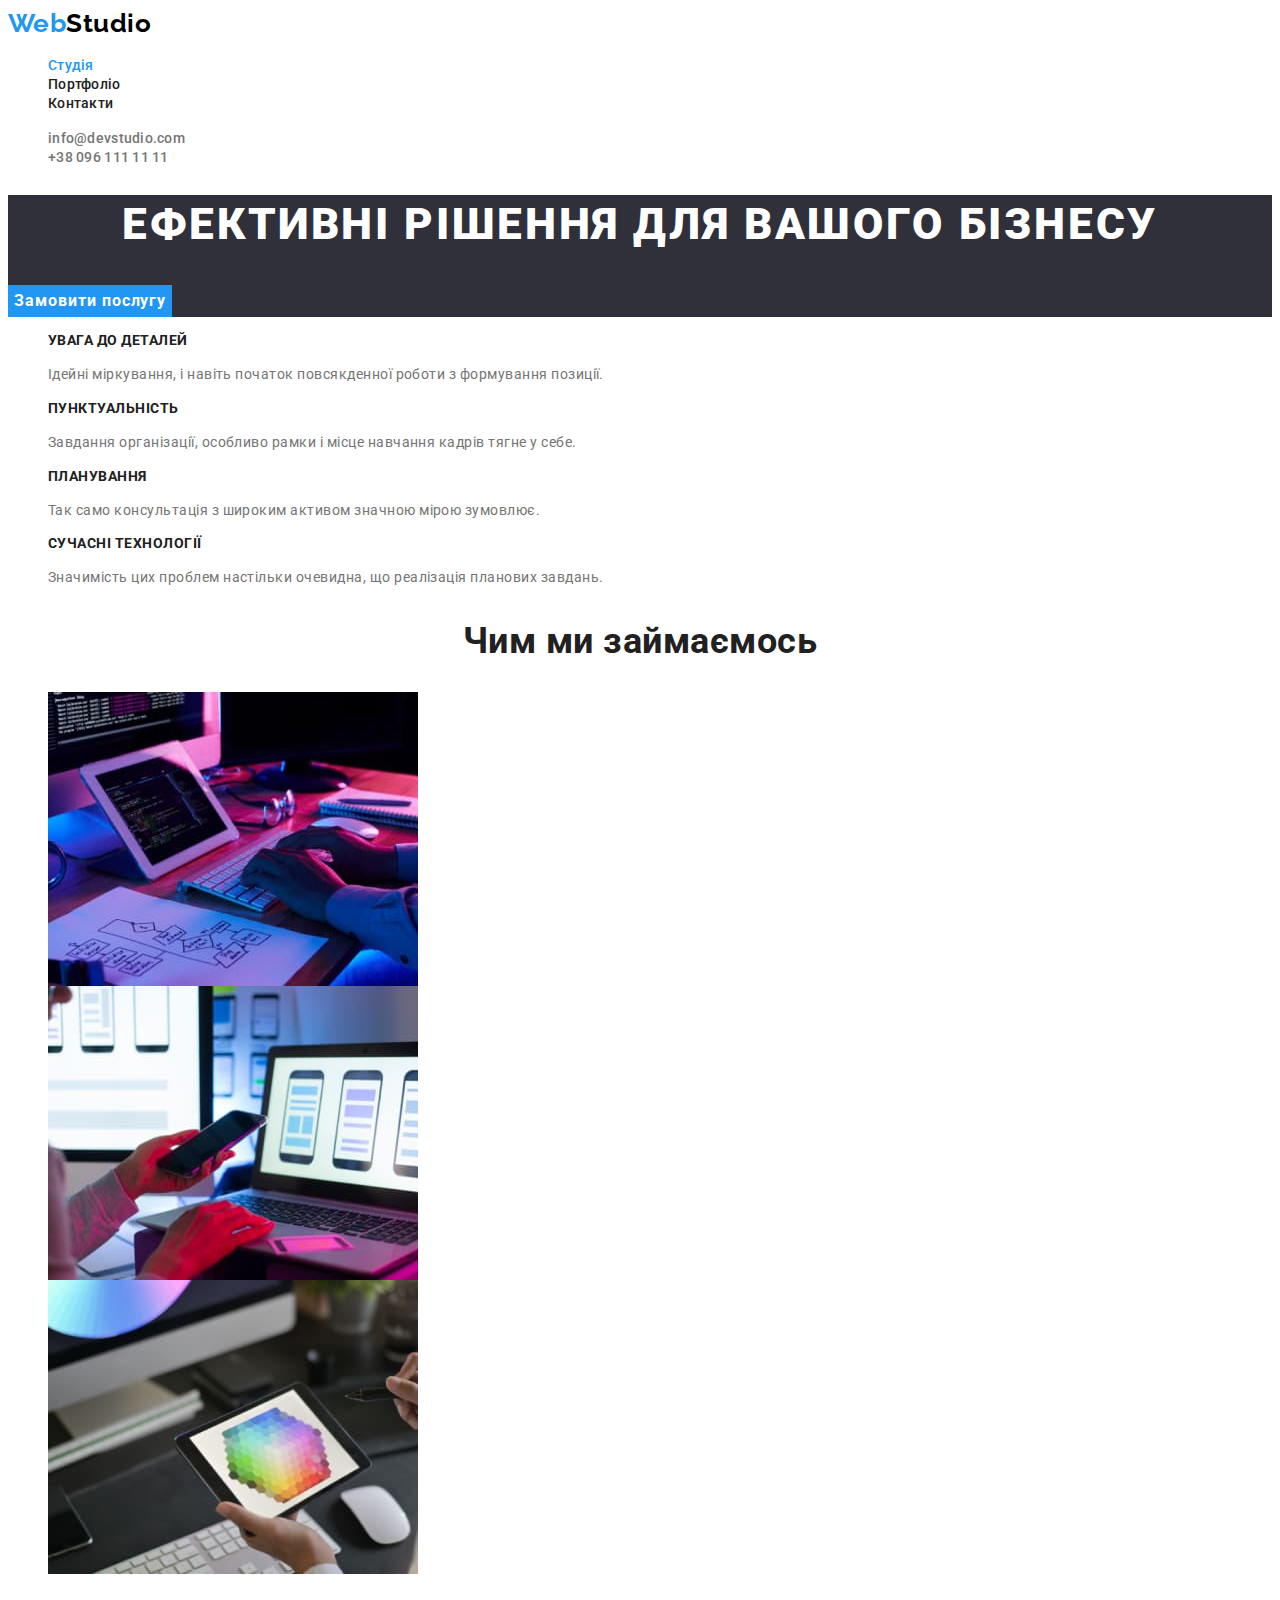
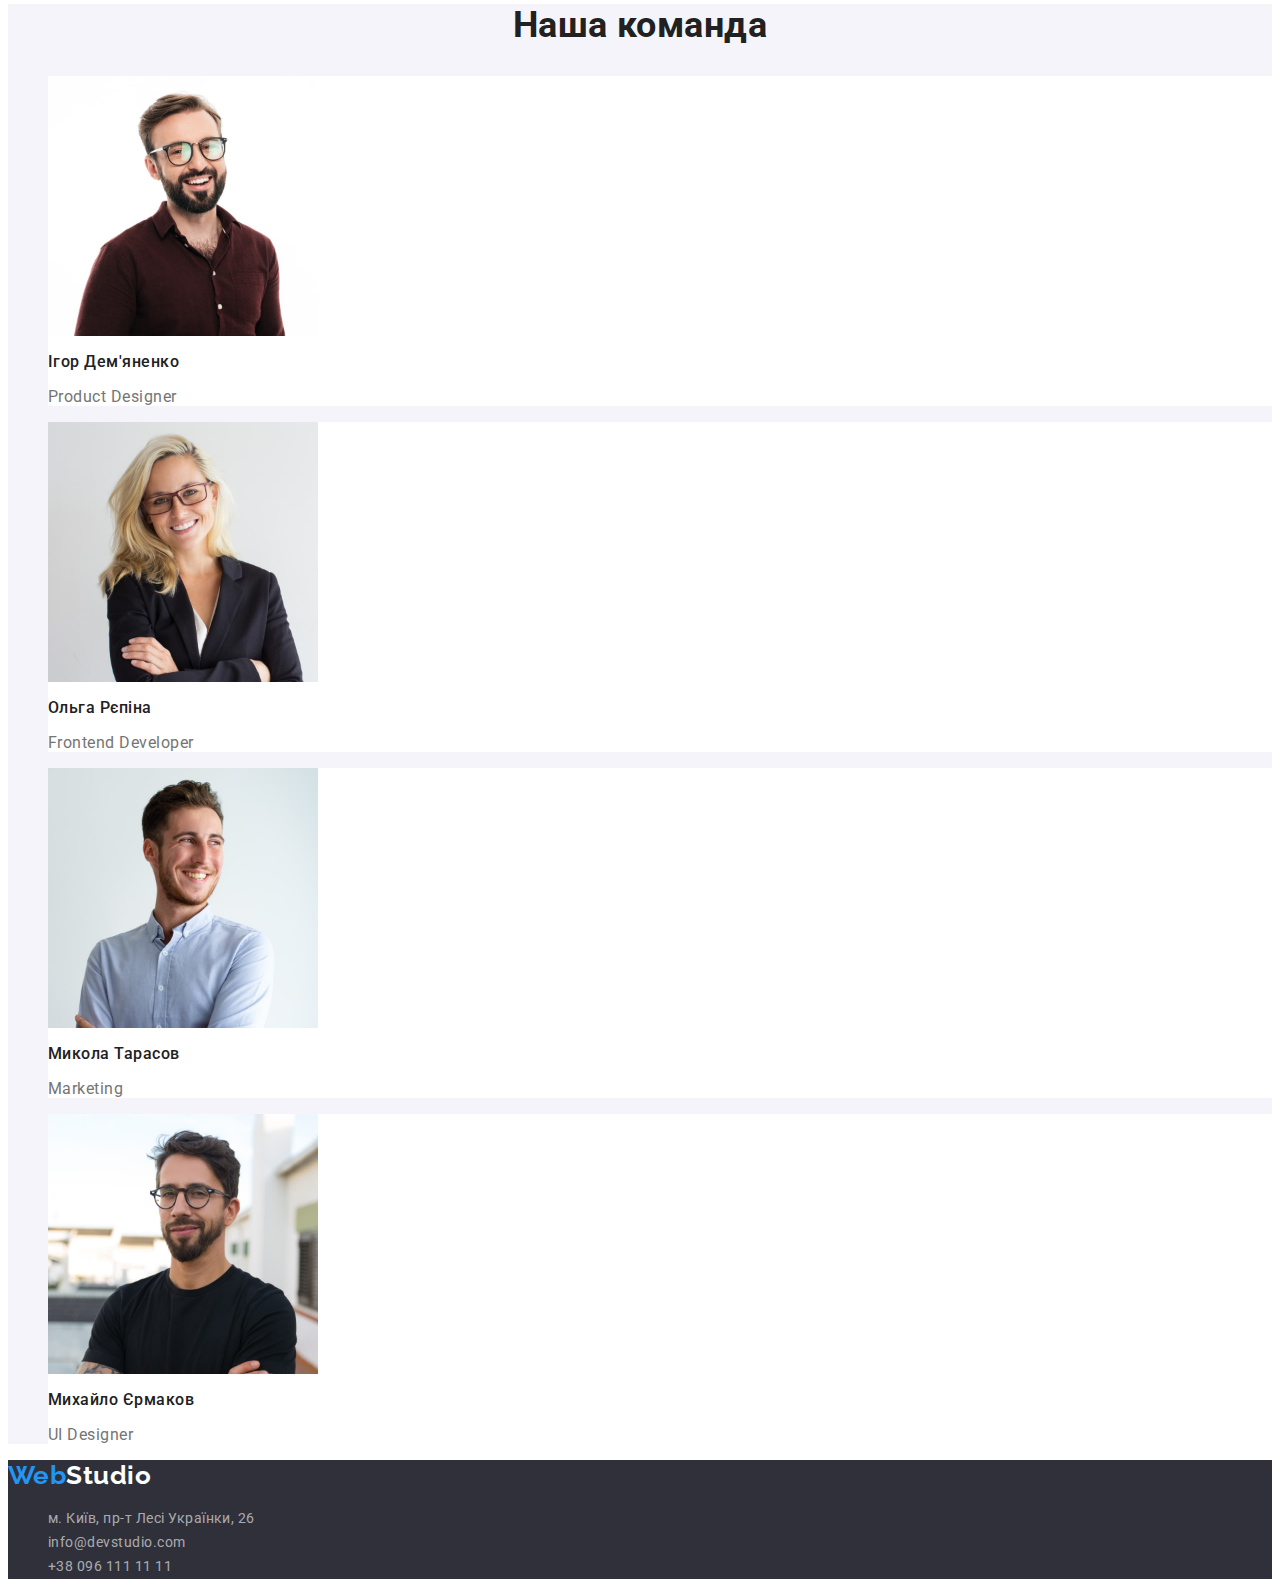
<file: index.html>
<!DOCTYPE html>
<html lang="uk">
<head>
    <meta charset="UTF-8">
    <meta http-equiv="X-UA-Compatible" content="IE=edge">
    <meta name="viewport" content="width=device-width, initial-scale=1.0">
    <title>Webstudio</title>

    <link rel="preconnect" href="https://fonts.googleapis.com">
    <link rel="preconnect" href="https://fonts.gstatic.com" crossorigin>
    <link href="https://fonts.googleapis.com/css2?family=Raleway:wght@700&family=Roboto:wght@400;500;700;900&display=swap"
        rel="stylesheet">

    <link rel="stylesheet" href="./css/styles.css">
</head>
<body>
    <header class="page-header">
        <nav class="page-navigation">
            <a class="logo link" href="./index.html">Web<span class="logo-header">Studio</span></a> 
            <ul class="menu list">
                <li>
                    <a class="menu-link current link" href="./index.html">Студія</a>
                </li>
                <li>
                    <a class="menu-link link" href="./portfolio.html">Портфоліо</a>
                </li>
                <li>
                    <a class="menu-link link" href="#">Контакти</a>
                </li>
            </ul>
        </nav>
             <ul class="page-header-contacts list">
                <li><a class="page-header-email link" href="mailto:info@devstudio.com">info@devstudio.com</a></li>
                <li><a class="page-header-phone-number link" href="tel:+380961111111">+38 096 111 11 11</a></li>
             </ul>
    </header>

    <main>
        <section class="hero">
            <h1 class="hero-title">Ефективні рішення для вашого бізнесу</h1>
            <button type="button" class="modal-open-btn">Замовити послугу</button>
        </section>

        <section class="advantages">
            <h2 class="section-title visually-hidden">Наші переваги</h2>
            <ul class="advantages-list list">
                <li class="advantages-item">
                    <h3 class="advantages-subtitle">Увага до деталей</h3>
                    <p class="advantages-desc">Ідейні міркування, і навіть початок повсякденної роботи з формування позиції.</p>
                </li>
                <li class="advantages-item">
                    <h3 class="advantages-subtitle">Пунктуальність</h3>
                    <p class="advantages-desc">Завдання організації, особливо рамки і місце навчання кадрів тягне у себе.</p>
                </li>
                <li class="advantages-item">
                    <h3 class="advantages-subtitle">Планування</h3>
                    <p class="advantages-desc">Так само консультація з широким активом значною мірою зумовлює.</p>
                </li>
                <li class="advantages-item">
                    <h3 class="advantages-subtitle">Сучасні технології</h3>
                    <p class="advantages-desc">Значимість цих проблем настільки очевидна, що реалізація планових завдань.</p>
                </li>
            </ul>
        </section>

        <section class="gallery">
            <h2 class="section-title">Чим ми займаємось</h2>
            <ul class="gallery-list list">
                <li class="gallery-item">
                    <img src="./images/img1.jpg" 
                    alt="Людина пише код" 
                    width="370" 
                    height="294">
                </li>
                <li class="gallery-item">
                    <img src="./images/img2.jpg" 
                    alt="Людина тримає телефон" 
                    width="370" 
                    height="294">
                </li>
                <li class="gallery-item">
                    <img src="./images/img3.jpg" 
                    alt="Людина працює над дизайном" 
                    width="370" 
                    height="294">
                </li>
            </ul>
        </section>

        <section class="team">
            <h2 class="section-title">Наша команда</h2>
            <ul class="team-list list">
                <li class="team-item">
                    <img src="./images/igor_d.jpg" 
                    alt="Ігор Дем'яненко"
                    width="270"
                    height="260">
                    <h3 class="team-member">Ігор Дем'яненко</h3>
                    <p class="team-desc">Product Designer</p>
                </li>
                <li class="team-item">
                    <img src="./images/olga_r.jpg" 
                    alt="Ольга Рєпіна"
                    width="270"
                    height="260">
                    <h3 class="team-member">Ольга Рєпіна</h3>
                    <p class="team-desc">Frontend Developer</p>
                </li>
                <li class="team-item">
                    <img src="./images/mykola_t.jpg" 
                    alt="Микола Тарасов"
                    width="270"
                    height="260">
                    <h3 class="team-member">Микола Тарасов</h3>
                    <p class="team-desc">Marketing</p>
                </li>
                <li class="team-item">
                    <img src="./images/myhailo_e.jpg" 
                    alt="Михайло Єрмаков"
                    width="270"
                    height="260">
                    <h3 class="team-member">Михайло Єрмаков</h3>
                    <p class="team-desc">UI Designer</p>
                </li>
            </ul>
        </section>
    </main>

    <footer class="page-footer">
        <a class="logo link" href="./index.html">Web<span class="logo-footer">Studio</span></a>
        <address class="footer-info">
            <ul class="footer-info-list list">
                <li class="footer-info-item">
                    <a class="location link" href="https://goo.gl/maps/CPtrU1FHBa2aNyZL9" 
                    target="_blank" 
                    rel="noopener noreferrer nofollow">
                    м. Київ, пр-т Лесі Українки, 26</a>
                </li>
                <li class="footer-info-item">
                    <a class="page-footer-email link" href="mailto:info@devstudio.com">info@devstudio.com</a>
                </li>
                <li class="footer-info-item">
                    <a class="page-footer-phone-number link" href="tel:+380961111111">+38 096 111 11 11</a>
                </li>
            </ul>
        </address>

    </footer>
</body>
</html>
</file>
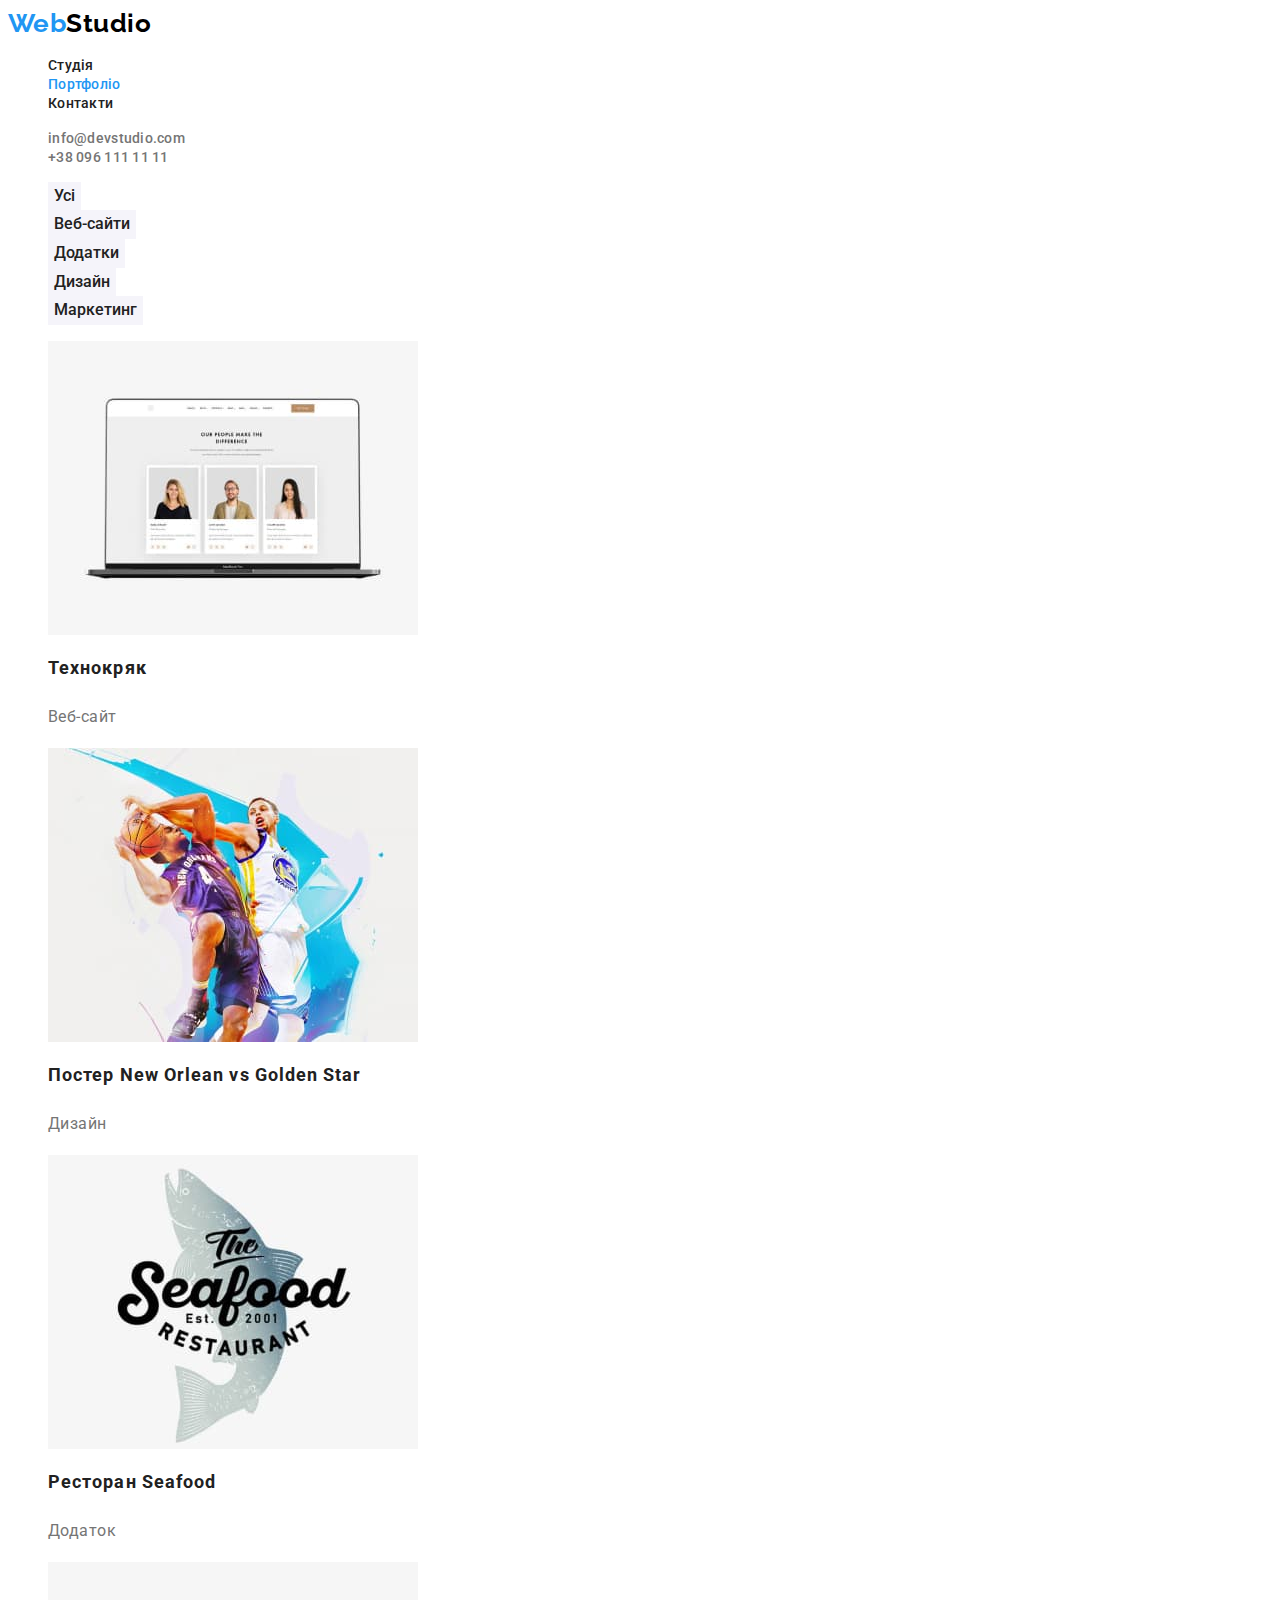
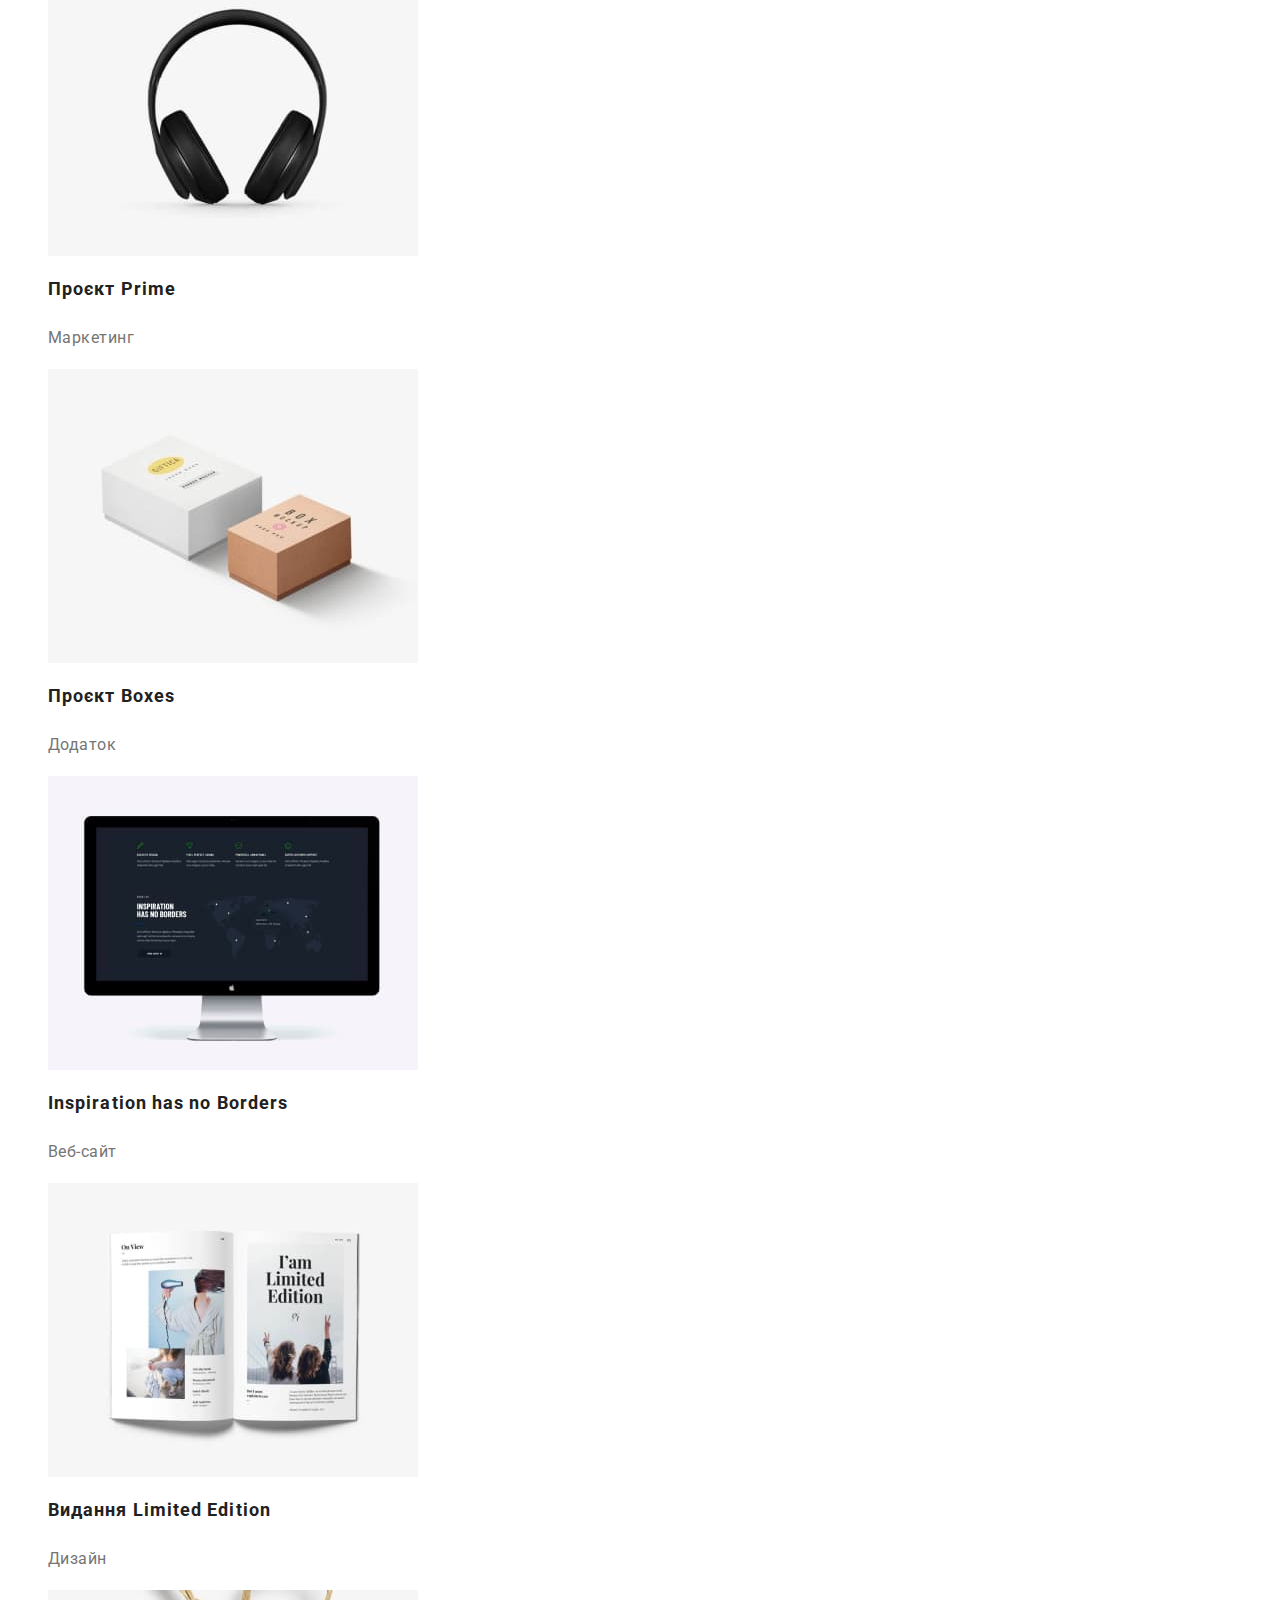
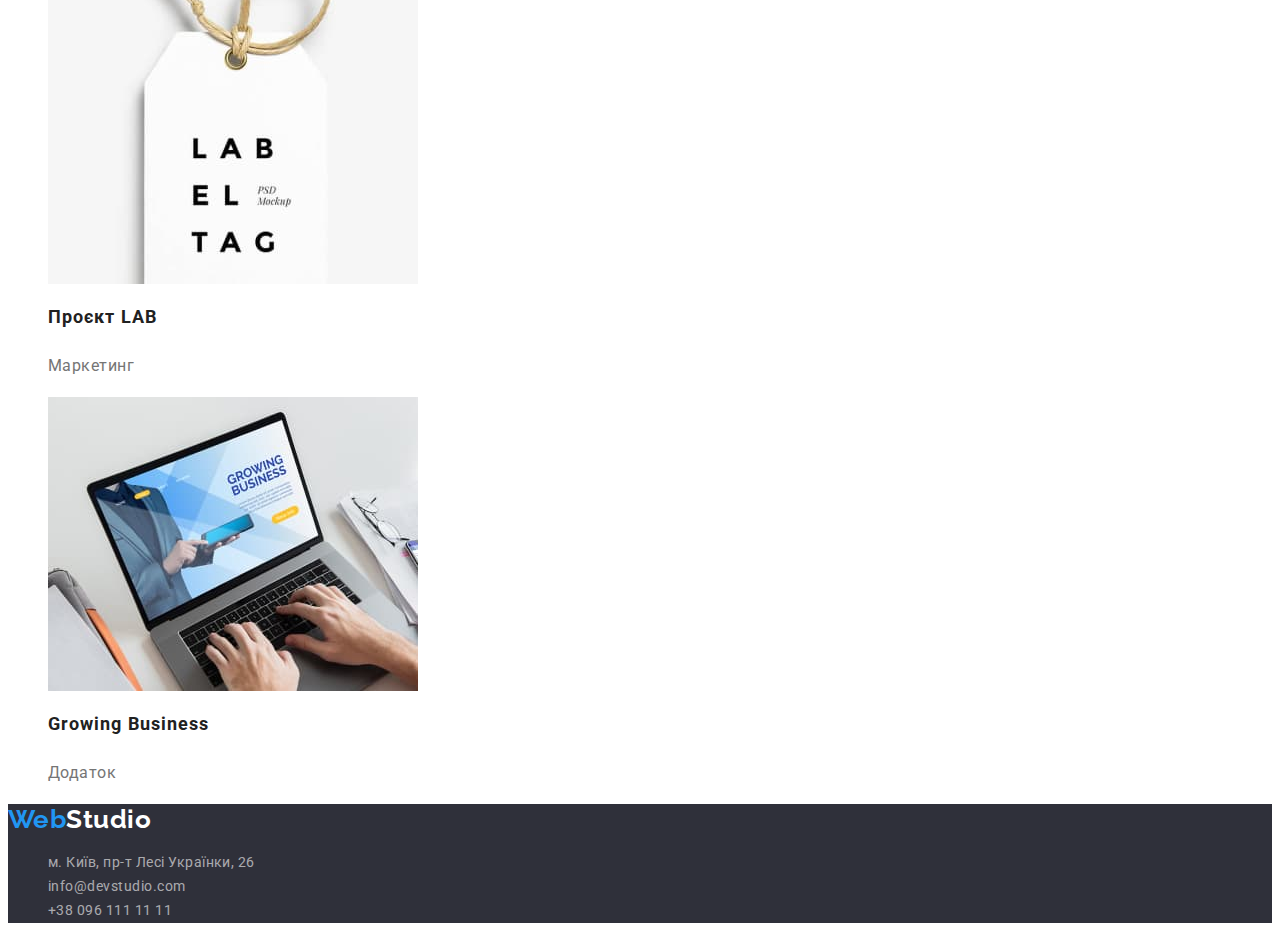
<file: portfolio.html>
<!DOCTYPE html>
<html lang="uk">

<head>
    <meta charset="UTF-8">
    <meta http-equiv="X-UA-Compatible" content="IE=edge">
    <meta name="viewport" content="width=device-width, initial-scale=1.0">
    <title>Portfolio</title>

    <link rel="preconnect" href="https://fonts.googleapis.com">
    <link rel="preconnect" href="https://fonts.gstatic.com" crossorigin>
    <link href="https://fonts.googleapis.com/css2?family=Raleway:wght@700&family=Roboto:wght@400;500;700;900&display=swap"
        rel="stylesheet">

    <link rel="stylesheet" href="./css/styles.css">
</head>

<body>
    <header class="page-header">
        <nav class="page-navigation">
            <a class="logo link" href="./index.html">Web<span class="logo-header">Studio</span></a>
            <ul class="menu list">
                <li>
                    <a class="menu-link link" href="./index.html">Студія</a>
                </li>
                <li>
                    <a class="menu-link current link" href="./portfolio.html">Портфоліо</a>
                </li>
                <li>
                    <a class="menu-link link" href="#">Контакти</a>
                </li>
            </ul>
        </nav>
        <ul class="page-header-contacts list">
            <li><a class="page-header-email link" href="mailto:info@devstudio.com">info@devstudio.com</a></li>
            <li><a class="page-header-phone-number link" href="tel:+380961111111">+38 096 111 11 11</a></li>
        </ul>
    </header>

    <main>
        <section class="portfolio">
            <h1 class="section-title visually-hidden">Портфоліо</h1>
            <ul class="filter-list list">
                <li class="filter-item">
                    <button class="filter-item-btn" type="button">Усі</button>
                </li>
                <li class="filter-item">
                    <button class="filter-item-btn" type="button">Веб-сайти</button>
                </li>
                <li class="filter-item">
                    <button class="filter-item-btn" type="button">Додатки</button>
                </li>
                <li class="filter-item">
                    <button class="filter-item-btn" type="button">Дизайн</button>
                </li>
                <li class="filter-item">
                    <button class="filter-item-btn" type="button">Маркетинг</button>
                </li>
            </ul>

            <ul class="portfolio-list list">
                <li class="portfolio-item">
                    <img src="./images/techproject.jpg"
                    width="370"
                    height="294" 
                    alt="Монітор ноутбука">
                    <h2 class="portfolio-item-title">Технокряк</h2>
                    <p class="portfolio-desc">Веб-сайт</p>
                </li>
                <li class="portfolio-item">
                    <img src="./images/basketball.jpg"
                    width="370"
                    height="294" 
                    alt="Двоє чоловіків грають в баскетбол">
                    <h2 class="portfolio-item-title">Постер New Orlean vs Golden Star</h2>
                    <p class="portfolio-desc">Дизайн</p>
                </li>
                <li class="portfolio-item">
                    <img src="./images/seafood_restaurant.jpg"
                    width="370"
                    height="294" 
                    alt="Логотип ресторану">
                    <h2 class="portfolio-item-title">Ресторан Seafood</h2>
                    <p class="portfolio-desc">Додаток</p>
                </li>
                <li class="portfolio-item">
                    <img src="./images/prime.jpg"
                    width="370"
                    height="294" 
                    alt="Навушники">
                    <h2 class="portfolio-item-title">Проєкт Prime</h2>
                    <p class="portfolio-desc">Маркетинг</p>
                </li>
                <li class="portfolio-item">
                    <img src="./images/boxes.jpg"
                    width="370"
                    height="294" 
                    alt="Дві коробки">
                    <h2 class="portfolio-item-title">Проєкт Boxes</h2>
                    <p class="portfolio-desc">Додаток</p>
                </li>
                <li class="portfolio-item">
                    <img src="./images/monitor.jpg"
                    width="370"
                    height="294" 
                    alt="Монітор">
                    <h2 class="portfolio-item-title">Inspiration has no Borders</h2>
                    <p class="portfolio-desc">Веб-сайт</p>
                </li>
                <li class="portfolio-item">
                    <img src="./images/book.jpg"
                    width="370"
                    height="294" 
                    alt="Розгорнута книга">
                    <h2 class="portfolio-item-title">Видання Limited Edition</h2>
                    <p class="portfolio-desc">Дизайн</p>
                </li>
                <li class="portfolio-item">
                    <img src="./images/lab_project.jpg"
                    width="370"
                    height="294" 
                    alt="Бірка">
                    <h2 class="portfolio-item-title">Проєкт LAB</h2>
                    <p class="portfolio-desc">Маркетинг</p>
                </li>
                <li class="portfolio-item">
                    <img src="./images/growing_business_app.jpg"
                    width="370"
                    height="294" 
                    alt="Додаток відкритий на ноутбуці">
                    <h2 class="portfolio-item-title">Growing Business</h2>
                    <p class="portfolio-desc">Додаток</p>
                </li>
            </ul>
        </section>

    </main>

    <footer class="page-footer">
        <a class="logo link" href="./index.html">Web<span class="logo-footer">Studio</span></a>
        <address class="footer-info">
            <ul class="footer-info-list list">
                <li class="footer-info-item">
                    <a class="location link" href="https://goo.gl/maps/CPtrU1FHBa2aNyZL9" target="_blank"
                        rel="noopener noreferrer nofollow">
                        м. Київ, пр-т Лесі Українки, 26</a>
                </li>
                <li class="footer-info-item">
                    <a class="page-footer-email link" href="mailto:info@devstudio.com">info@devstudio.com</a>
                </li>
                <li class="footer-info-item">
                    <a class="page-footer-phone-number link" href="tel:+380961111111">+38 096 111 11 11</a>
                </li>
            </ul>
        </address>
    
    </footer>
</body>
</html>
</file>
<file: css/styles.css>
:root {
    --primary-text-color: #212121;
    --secondary-text-color: #757575;
    --accent-color: #2196F3;
    --active-accent-color: #188CE8;
    --primary-white-color: #FFFFFF;
    --primary-black-color: #000000;
    --logo-font: 'Raleway', sans-serif;
    --secondary-bcg-color: #2F303A;
    --primary-grey-color: #F5F4FA;

}

.link {
    text-decoration: none;
}

.list {
    list-style: none;
}

img {
    display: block;
}

body {
    font-family: 'Roboto', sans-serif;
    background-color: var(--primary-white-color);
    letter-spacing: 0.03em;
}

.visually-hidden {
    position: absolute;
    white-space: nowrap;
    width: 1px;
    height: 1px;
    overflow: hidden;
    border: 0;
    padding: 0;
    clip: rect(0 0 0 0);
    clip-path: inset(50%);
    margin: -1px;
}

.logo, 
.logo-header, 
.logo-footer {
    font-family: var(--logo-font);
    font-weight: 700;
    font-size: 26px;
    line-height: 1.19;
}

.logo {
    color: var(--accent-color);
}
.logo-header {
    color: var(--primary-black-color);
}

.logo-footer {
    color: var(--primary-white-color);
}

.menu .menu-link.current {
    color: var(--accent-color);
}

.menu-link, 
.page-header-email,
.page-header-phone-number {
    font-weight: 500;
    font-size: 14px;
    line-height: 1.14;
    letter-spacing: 0.02em;
}

.menu-link {
    color: var(--primary-text-color);
}

.page-header-email,
.page-header-phone-number {
    color: var(--secondary-text-color);
}

.menu-link:hover,
.menu-link:focus,
.page-header-email:hover,
.page-header-email:focus,
.page-header-phone-number:hover,
.page-header-phone-number:focus {
    color: var(--accent-color);
}

.hero {
    background-color: var(--secondary-bcg-color);
}

.hero-title {
    font-weight: 900;
    font-size: 44px;
    line-height: 1.36;
    text-align: center;
    letter-spacing: 0.06em;
    text-transform: uppercase;
    color: var(--primary-white-color);
}

.modal-open-btn {
    font-family: inherit;
    font-weight: 700;
    font-size: 16px;
    line-height: 1.88;
    display: flex;
    align-items: center;
    text-align: center;
    letter-spacing: 0.06em;
    cursor: pointer;
    border: 0;
    
    color: var(--primary-white-color);
    background-color: var(--accent-color);
}

.modal-open-btn:hover,
.modal-open-btn:focus {
    color: var(--primary-white-color);
    background-color: var(--active-accent-color);
}

.section-title {
    font-weight: 700;
    font-size: 36px;
    line-height: 1.17;
    text-align: center;
    color: var(--primary-text-color);
}

.advantages-subtitle {
    font-weight: 700;
    font-size: 14px;
    line-height: 1.14;
    text-transform: uppercase;
    color: var(--primary-text-color);
}

.advantages-desc {
    font-size: 14px;
    line-height: 1.71;
    color: var(--secondary-text-color);
}

.team {
    background-color: var(--primary-grey-color);
}

.team-item {
    background-color: var(--primary-white-color);
}

.team-member {
    font-weight: 500;
    font-size: 16px;
    line-height: 1.19;
    color: var(--primary-text-color);
}

.team-desc {
    font-size: 16px;
    line-height: 1.19;
    color: var(--secondary-text-color);
}

.page-footer {
    background-color: var(--secondary-bcg-color);
}

.footer-info-item > a {
    font-style: normal;
    font-size: 14px;
    line-height: 1.71;
    color: rgba(255, 255, 255, 0.6);
}

.footer-info-item > a:hover,
.footer-info-item > a:focus {
    color: var(--primary-white-color);
}

.filter-item-btn {
    font-family: inherit;
    font-weight: 500;
    font-size: 16px;
    line-height: 1.66;
    text-align: center;
    color: var(--primary-text-color);
    background-color: var(--primary-grey-color);
    cursor: pointer;
    border: 0;
}

.filter-item-btn:hover,
.filter-item-btn:focus {
    color: var(--primary-white-color);
    background-color: var(--accent-color);
}

.portfolio-item-title {
    font-weight: 700;
    font-size: 18px;
    line-height: 2;
    letter-spacing: 0.06em;
    color: var(--primary-text-color);
}

.portfolio-desc {
    font-size: 16px;
    line-height: 1.88;
    color: var(--secondary-text-color);
}
</file>
